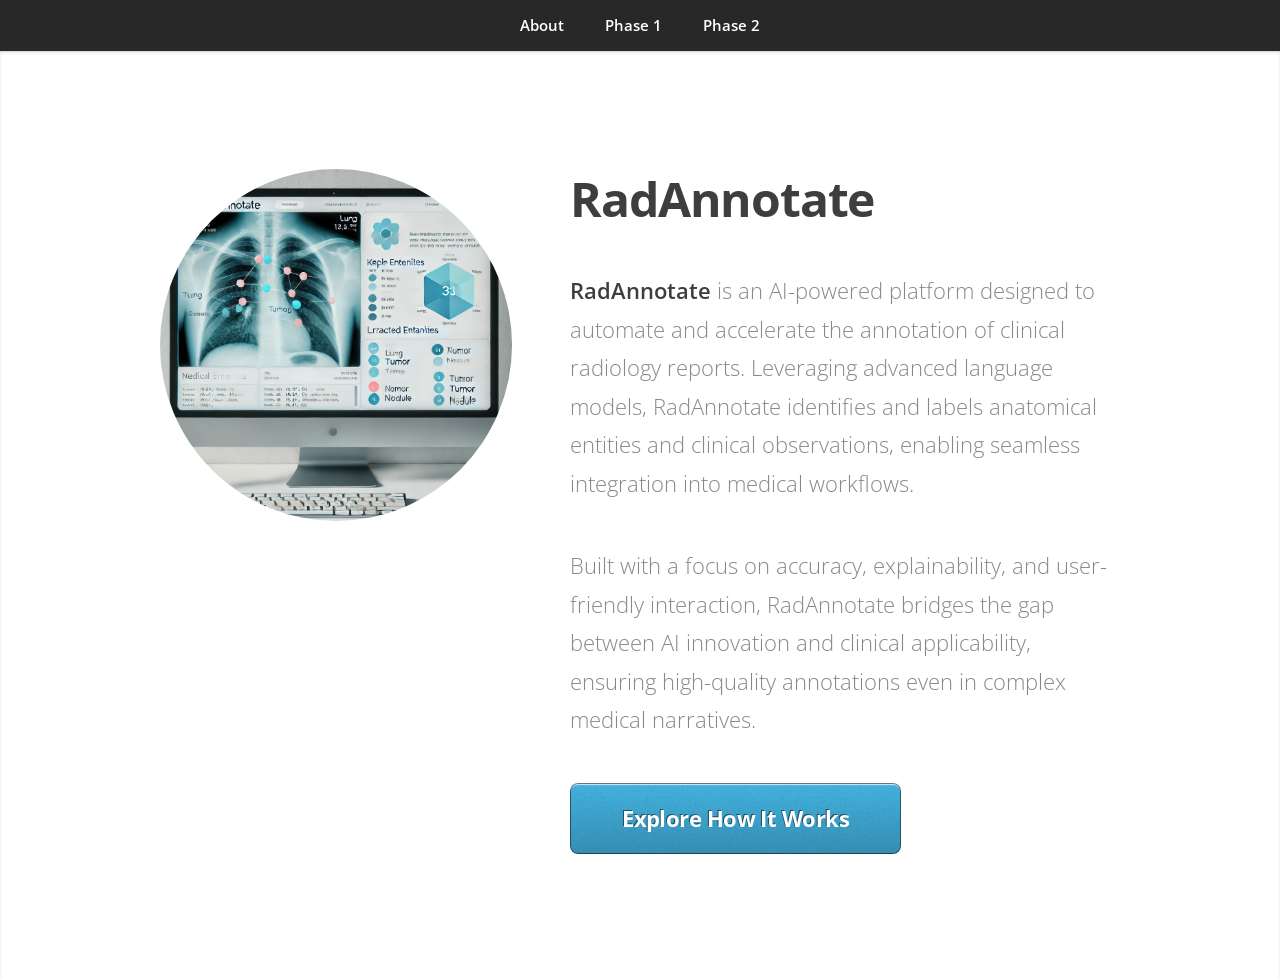
<file: radannotate/index.html>
<!DOCTYPE HTML>

<html>
	<head>
		<title>RadAnnotate</title>
		<meta charset="utf-8" />
		<meta name="viewport" content="width=device-width, initial-scale=1, user-scalable=no" />
		<link rel="stylesheet" href="assets/css/main.css" />
	</head>
	<body class="is-preload">

		<!-- Nav -->
			<nav id="nav">
				<ul class="container">
					<li><a href="#top">About</a></li>
					<li><a href="phase1.html">Phase 1</a></li>
					<li><a href="phase2.html">Phase 2</a></li>
				</ul>
			</nav>

		<!-- Home -->
		<article id="top" class="wrapper style1">
			<div class="container">
				<div class="row">
					
					<div class="col-4 col-5-large col-12-medium">
						<span class="image fit"><img src="images/rd.png" alt="RadAnnotate AI Interface" /></span>
					</div>
					<div class="col-8 col-7-large col-12-medium">
						<header>
							<h1><strong>RadAnnotate</strong></h1>
						</header>
						<p>
							<strong>RadAnnotate</strong> is an AI-powered platform designed to automate and accelerate the annotation of clinical radiology reports. Leveraging advanced language models, RadAnnotate identifies and labels anatomical entities and clinical observations, enabling seamless integration into medical workflows.
						</p>
						<p>
							Built with a focus on accuracy, explainability, and user-friendly interaction, RadAnnotate bridges the gap between AI innovation and clinical applicability, ensuring high-quality annotations even in complex medical narratives.
						</p>
						<a href="#work" class="button large scrolly">Explore How It Works</a>
					</div>
				</div>
			</div>
		</article>
		
		  
		
		<!-- Scripts -->
			<script src="assets/js/jquery.min.js"></script>
			<script src="assets/js/jquery.scrolly.min.js"></script>
			<script src="assets/js/browser.min.js"></script>
			<script src="assets/js/breakpoints.min.js"></script>
			<script src="assets/js/util.js"></script>
			<script src="assets/js/main.js"></script>

	</body>
</html>
</file>
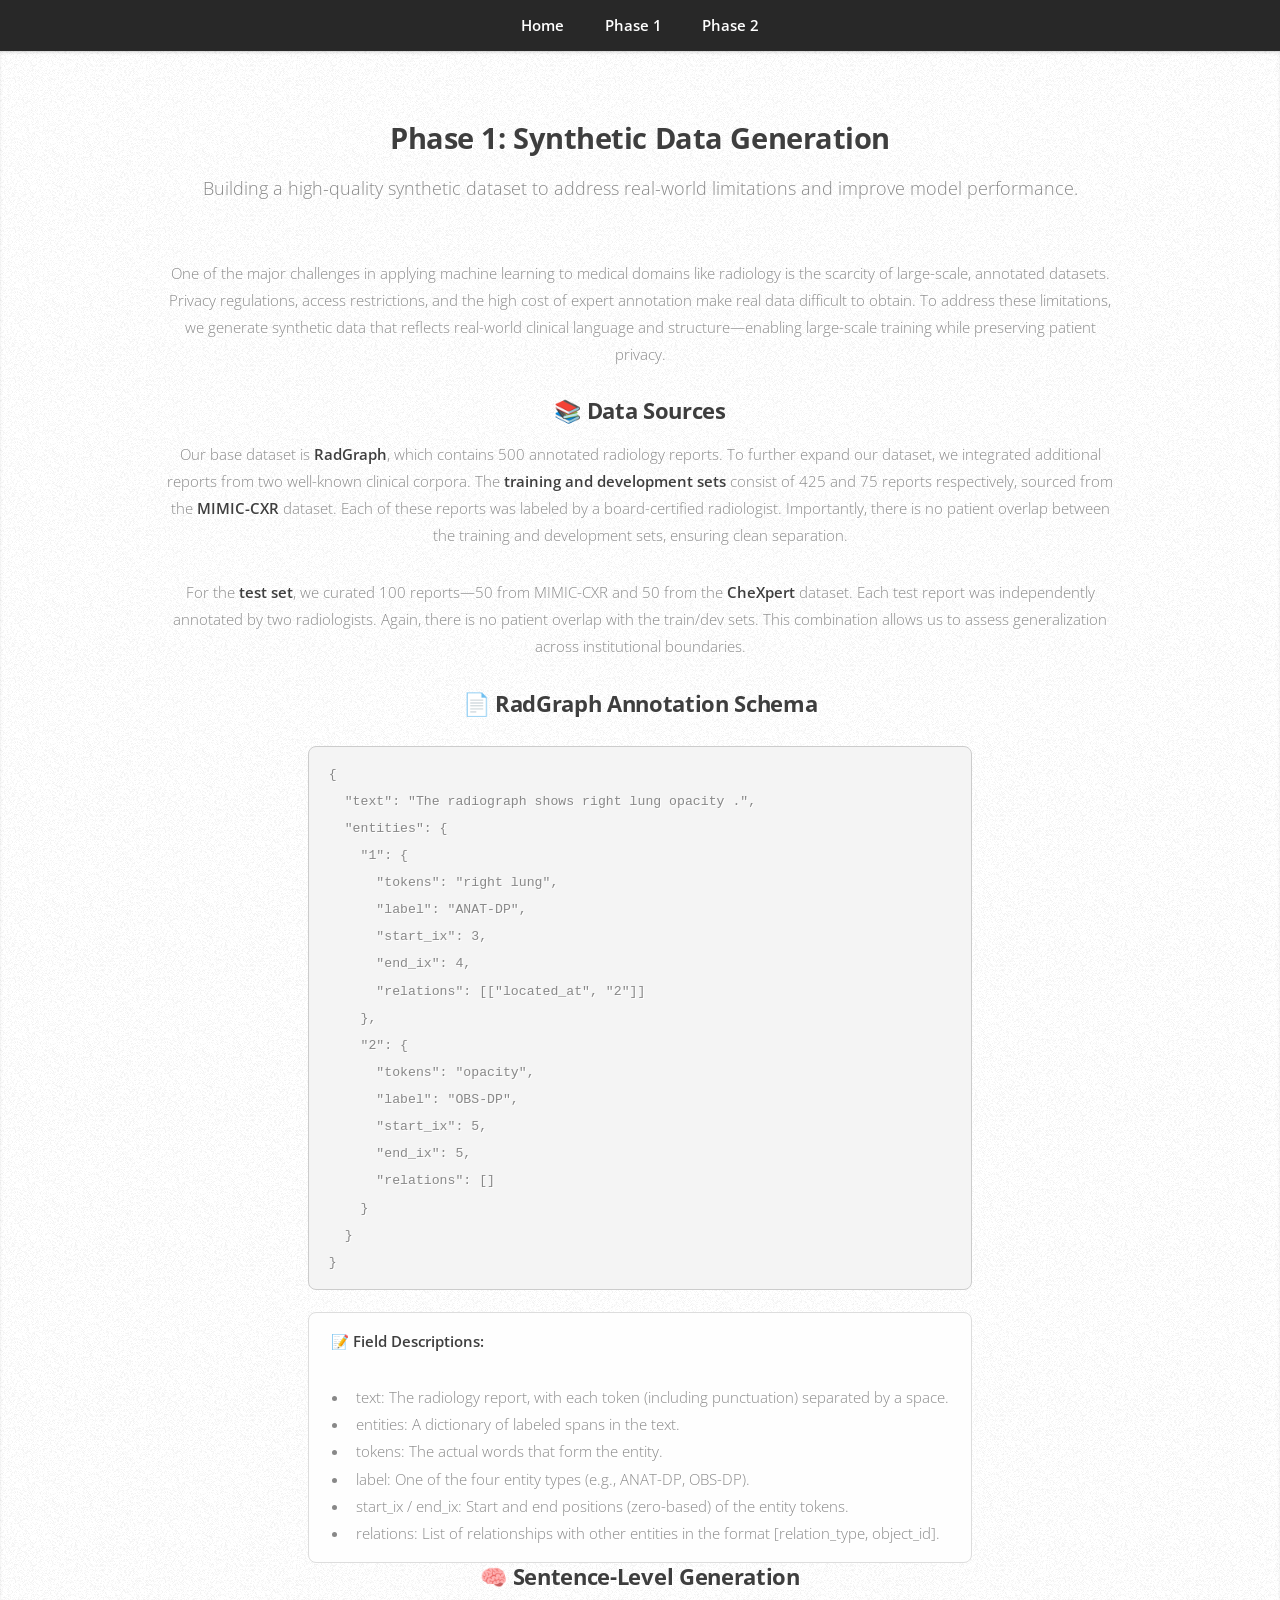
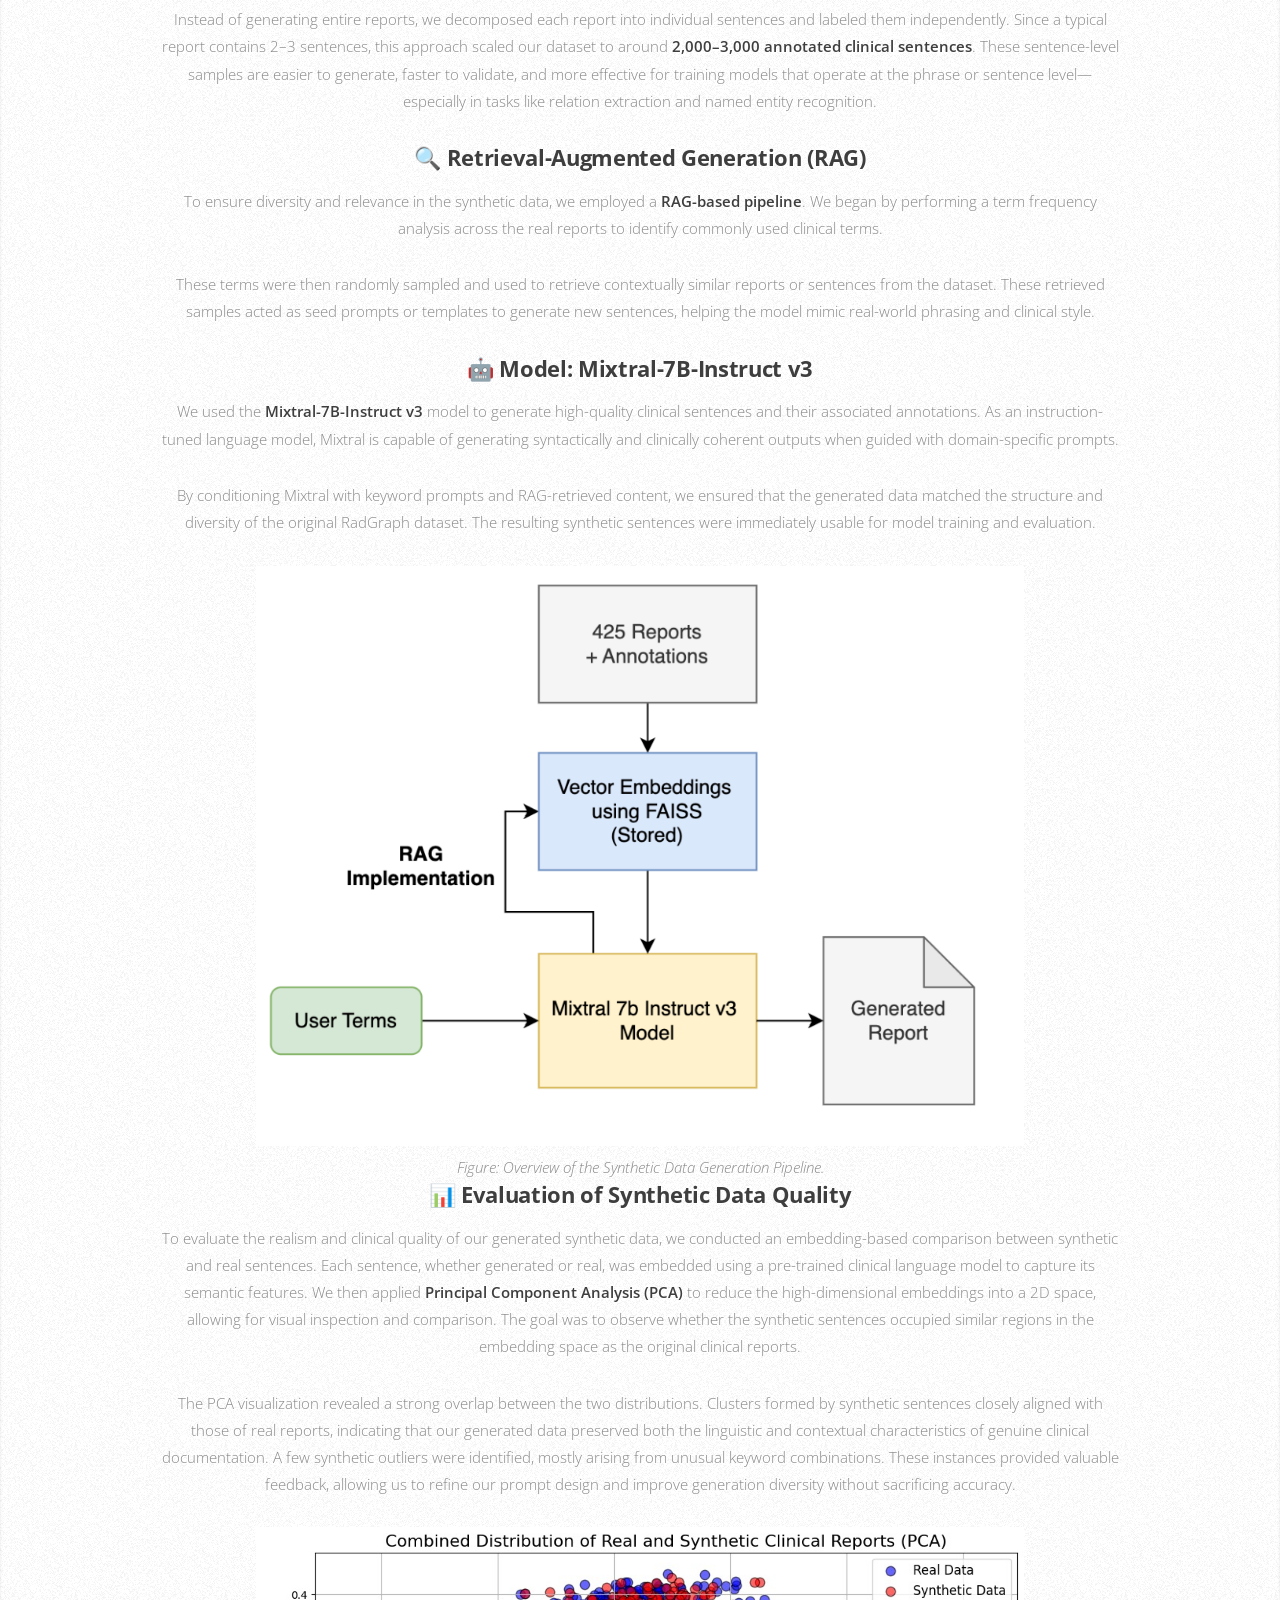
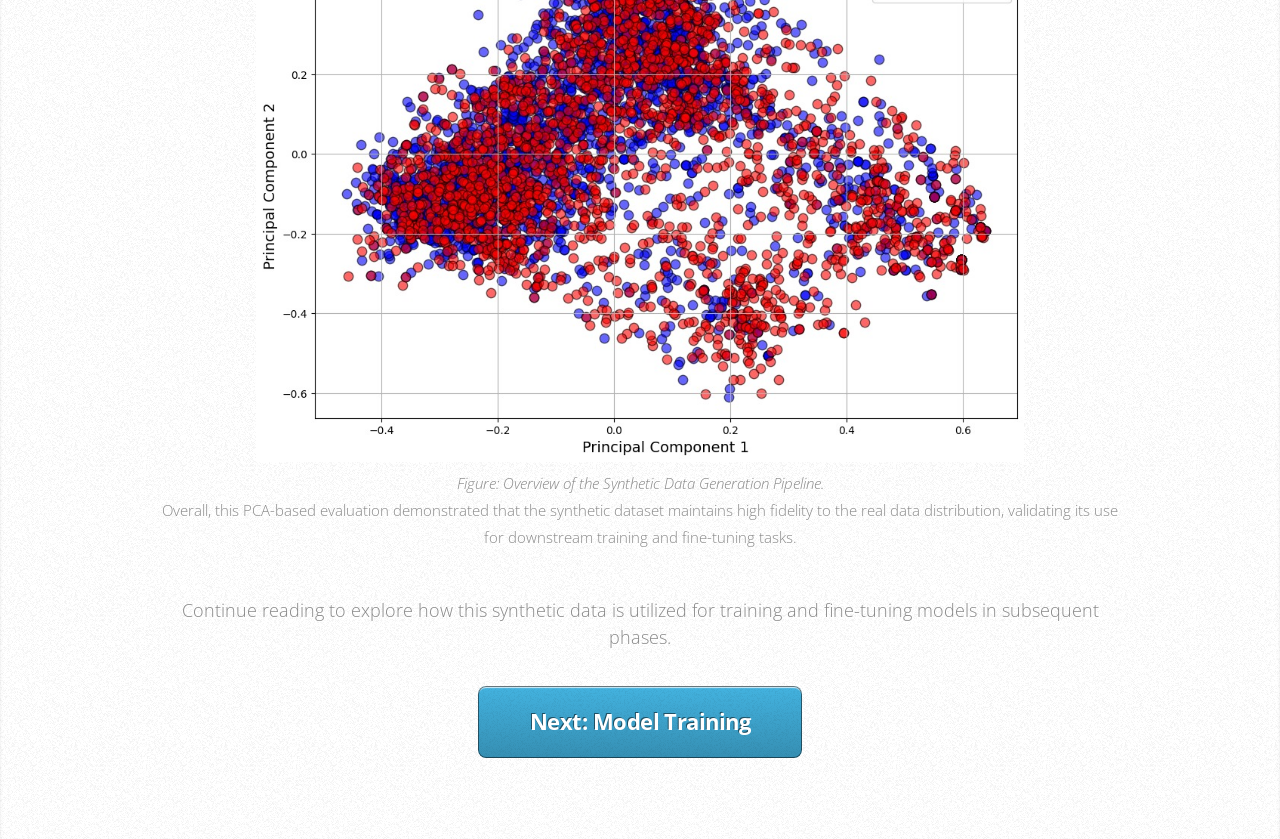
<file: radannotate/phase1.html>
<!DOCTYPE HTML>
<html>
<head>
  <title>RadAnnotate — Phase 1</title>
  <meta charset="utf-8" />
  <meta name="viewport" content="width=device-width, initial-scale=1, user-scalable=no" />
  <link rel="stylesheet" href="assets/css/main.css" />
</head>
<body class="is-preload">

  <!-- Nav -->
  <nav id="nav">
    <ul class="container">
      <li><a href="index.html">Home</a></li>
      <li><a href="phase1.html">Phase 1</a></li>
	  <li><a href="phase2.html">Phase 2</a></li>
    </ul>
  </nav>

  <!-- Phase 1 Page -->
  <article id="work" class="wrapper style2">
    <div class="container">
      <header>
        <h2>Phase 1: Synthetic Data Generation</h2>
        <p>Building a high-quality synthetic dataset to address real-world limitations and improve model performance.</p>
      </header>

      <p>
        One of the major challenges in applying machine learning to medical domains like radiology is the scarcity of large-scale, annotated datasets. Privacy regulations, access restrictions, and the high cost of expert annotation make real data difficult to obtain. To address these limitations, we generate synthetic data that reflects real-world clinical language and structure—enabling large-scale training while preserving patient privacy.
      </p>
  
      <h3>📚 Data Sources</h3>
      <p>
        Our base dataset is <strong>RadGraph</strong>, which contains 500 annotated radiology reports. To further expand our dataset, we integrated additional reports from two well-known clinical corpora.
        The <strong>training and development sets</strong> consist of 425 and 75 reports respectively, sourced from the <strong>MIMIC-CXR</strong> dataset. Each of these reports was labeled by a board-certified radiologist. Importantly, there is no patient overlap between the training and development sets, ensuring clean separation.
      </p>
      <p>
        For the <strong>test set</strong>, we curated 100 reports—50 from MIMIC-CXR and 50 from the <strong>CheXpert</strong> dataset. Each test report was independently annotated by two radiologists. Again, there is no patient overlap with the train/dev sets. This combination allows us to assess generalization across institutional boundaries.
      </p>
  
      <h3>📄 RadGraph Annotation Schema</h3>

      <div style="display: flex; justify-content: center;">

        <div style="text-align: left; max-width: 700px;">

          <div style="border: 1px solid #ccc; padding: 1em 1.5em; border-radius: 8px; background: #f4f4f4; font-family: monospace; font-size: 0.9em; margin-top: 1em;">
            {
            <br>&nbsp;&nbsp;"text": "The radiograph shows right lung opacity .",
            <br>&nbsp;&nbsp;"entities": {
            <br>&nbsp;&nbsp;&nbsp;&nbsp;"1": {
            <br>&nbsp;&nbsp;&nbsp;&nbsp;&nbsp;&nbsp;"tokens": "right lung",
            <br>&nbsp;&nbsp;&nbsp;&nbsp;&nbsp;&nbsp;"label": "ANAT-DP",
            <br>&nbsp;&nbsp;&nbsp;&nbsp;&nbsp;&nbsp;"start_ix": 3,
            <br>&nbsp;&nbsp;&nbsp;&nbsp;&nbsp;&nbsp;"end_ix": 4,
            <br>&nbsp;&nbsp;&nbsp;&nbsp;&nbsp;&nbsp;"relations": [["located_at", "2"]]
            <br>&nbsp;&nbsp;&nbsp;&nbsp;},
            <br>&nbsp;&nbsp;&nbsp;&nbsp;"2": {
            <br>&nbsp;&nbsp;&nbsp;&nbsp;&nbsp;&nbsp;"tokens": "opacity",
            <br>&nbsp;&nbsp;&nbsp;&nbsp;&nbsp;&nbsp;"label": "OBS-DP",
            <br>&nbsp;&nbsp;&nbsp;&nbsp;&nbsp;&nbsp;"start_ix": 5,
            <br>&nbsp;&nbsp;&nbsp;&nbsp;&nbsp;&nbsp;"end_ix": 5,
            <br>&nbsp;&nbsp;&nbsp;&nbsp;&nbsp;&nbsp;"relations": []
            <br>&nbsp;&nbsp;&nbsp;&nbsp;}
            <br>&nbsp;&nbsp;}
            <br>}
          </div>

          <div style="border: 1px solid #ddd; padding: 1em 1.5em; border-radius: 8px; background-color: #fefefe; margin-top: 1.5em;">
            <p><strong>📝 Field Descriptions:</strong></p>
            <ul style="padding-left: 1.2em; margin: 0;">
              <li><code>text</code>: The radiology report, with each token (including punctuation) separated by a space.</li>
              <li><code>entities</code>: A dictionary of labeled spans in the text.</li>
              <li><code>tokens</code>: The actual words that form the entity.</li>
              <li><code>label</code>: One of the four entity types (e.g., <code>ANAT-DP</code>, <code>OBS-DP</code>).</li>
              <li><code>start_ix</code> / <code>end_ix</code>: Start and end positions (zero-based) of the entity tokens.</li>
              <li><code>relations</code>: List of relationships with other entities in the format <code>[relation_type, object_id]</code>.</li>
            </ul>
          </div>
      
        </div>
      </div>
      

      <h3>🧠 Sentence-Level Generation</h3>
      <p>
        Instead of generating entire reports, we decomposed each report into individual sentences and labeled them independently. Since a typical report contains 2–3 sentences, this approach scaled our dataset to around <strong>2,000–3,000 annotated clinical sentences</strong>.
        These sentence-level samples are easier to generate, faster to validate, and more effective for training models that operate at the phrase or sentence level—especially in tasks like relation extraction and named entity recognition.
      </p>
  
      <h3>🔍 Retrieval-Augmented Generation (RAG)</h3>
      <p>
        To ensure diversity and relevance in the synthetic data, we employed a <strong>RAG-based pipeline</strong>. We began by performing a term frequency analysis across the real reports to identify commonly used clinical terms.
      </p>
      <p>
        These terms were then randomly sampled and used to retrieve contextually similar reports or sentences from the dataset. These retrieved samples acted as seed prompts or templates to generate new sentences, helping the model mimic real-world phrasing and clinical style.
      </p>
  
      <h3>🤖 Model: Mixtral-7B-Instruct v3</h3>
      <p>
        We used the <strong>Mixtral-7B-Instruct v3</strong> model to generate high-quality clinical sentences and their associated annotations. As an instruction-tuned language model, Mixtral is capable of generating syntactically and clinically coherent outputs when guided with domain-specific prompts.
      </p>
      <p>
        By conditioning Mixtral with keyword prompts and RAG-retrieved content, we ensured that the generated data matched the structure and diversity of the original RadGraph dataset. The resulting synthetic sentences were immediately usable for model training and evaluation.
      </p>
  
      <figure style="text-align: center;">
        <img src="images/synthetic_data_pipeline.png" alt="Synthetic Data Generation Pipeline" style="max-width: 80%; height: auto;">
        <figcaption><em>Figure: Overview of the Synthetic Data Generation Pipeline.</em></figcaption>
      </figure>

      <h3>📊 Evaluation of Synthetic Data Quality</h3>

            <p>
            To evaluate the realism and clinical quality of our generated synthetic data, we conducted an embedding-based comparison between synthetic and real sentences. Each sentence, whether generated or real, was embedded using a pre-trained clinical language model to capture its semantic features.
    
            We then applied <strong>Principal Component Analysis (PCA)</strong> to reduce the high-dimensional embeddings into a 2D space, allowing for visual inspection and comparison. The goal was to observe whether the synthetic sentences occupied similar regions in the embedding space as the original clinical reports.
            </p>

            <p>
            The PCA visualization revealed a strong overlap between the two distributions. Clusters formed by synthetic sentences closely aligned with those of real reports, indicating that our generated data preserved both the linguistic and contextual characteristics of genuine clinical documentation.
            
            A few synthetic outliers were identified, mostly arising from unusual keyword combinations. These instances provided valuable feedback, allowing us to refine our prompt design and improve generation diversity without sacrificing accuracy.
            </p>
            <figure style="text-align: center;">
                <img src="images/pca_v1.jpg" alt="Synthetic Data Generation Pipeline" style="max-width: 80%; height: auto;">
                <figcaption><em>Figure: Overview of the Synthetic Data Generation Pipeline.</em></figcaption>
              </figure>

            <p>
            Overall, this PCA-based evaluation demonstrated that the synthetic dataset maintains high fidelity to the real data distribution, validating its use for downstream training and fine-tuning tasks.
            </p>

  
      <footer>
        <p>Continue reading to explore how this synthetic data is utilized for training and fine-tuning models in subsequent phases.</p>
        <a href="#portfolio" class="button large scrolly">Next: Model Training</a>
      </footer>
    </div>
  </article>

  <!-- Scripts -->
  <script src="assets/js/jquery.min.js"></script>
  <script src="assets/js/jquery.scrolly.min.js"></script>
  <script src="assets/js/browser.min.js"></script>
  <script src="assets/js/breakpoints.min.js"></script>
  <script src="assets/js/util.js"></script>
  <script src="assets/js/main.js"></script>

</body>
</html>
</file>
<file: radannotate/assets/css/main.css>
@import url("https://fonts.googleapis.com/css?family=Open+Sans:300,300italic,600,600italic,700");
@import url("fontawesome-all.min.css");

/*
	Miniport by HTML5 UP
	html5up.net | @ajlkn
	Free for personal and commercial use under the CCA 3.0 license (html5up.net/license)
*/

html, body, div, span, applet, object,
iframe, h1, h2, h3, h4, h5, h6, p, blockquote,
pre, a, abbr, acronym, address, big, cite,
code, del, dfn, em, img, ins, kbd, q, s, samp,
small, strike, strong, sub, sup, tt, var, b,
u, i, center, dl, dt, dd, ol, ul, li, fieldset,
form, label, legend, table, caption, tbody,
tfoot, thead, tr, th, td, article, aside,
canvas, details, embed, figure, figcaption,
footer, header, hgroup, menu, nav, output, ruby,
section, summary, time, mark, audio, video {
	margin: 0;
	padding: 0;
	border: 0;
	font-size: 100%;
	font: inherit;
	vertical-align: baseline;}

article, aside, details, figcaption, figure,
footer, header, hgroup, menu, nav, section {
	display: block;}

body {
	line-height: 1;
}

ol, ul {
	list-style: none;
}

blockquote, q {
	quotes: none;
}

	blockquote:before, blockquote:after, q:before, q:after {
		content: '';
		content: none;
	}

table {
	border-collapse: collapse;
	border-spacing: 0;
}

body {
	-webkit-text-size-adjust: none;
}

mark {
	background-color: transparent;
	color: inherit;
}

input::-moz-focus-inner {
	border: 0;
	padding: 0;
}

input, select, textarea {
	-moz-appearance: none;
	-webkit-appearance: none;
	-ms-appearance: none;
	appearance: none;
}

/* Basic */

	html {
		box-sizing: border-box;
	}

	*, *:before, *:after {
		box-sizing: inherit;
	}

	body {
		padding-top: 3.5em;
	}

		body.is-preload *, body.is-preload *:before, body.is-preload *:after {
			-moz-animation: none !important;
			-webkit-animation: none !important;
			-ms-animation: none !important;
			animation: none !important;
			-moz-transition: none !important;
			-webkit-transition: none !important;
			-ms-transition: none !important;
			transition: none !important;
		}

	body, input, textarea, select {
		font-family: 'Open Sans', sans-serif;
		line-height: 1.85em;
		color: #888;
		font-weight: 300;
		font-size: 13pt;
	}

	a {
		-moz-transition: color .2s ease-in-out;
		-webkit-transition: color .2s ease-in-out;
		-ms-transition: color .2s ease-in-out;
		transition: color .2s ease-in-out;
		color: #43B3E0;
		text-decoration: underline;
	}

		a:hover {
			color: #43bff0 !important;
		}

		a img {
			border: 0;
		}

	b, strong {
		font-weight: 600;
		color: #3e3e3e;
	}

	i, em {
		font-style: italic;
	}

	sub {
		position: relative;
		top: 0.5em;
		font-size: 0.8em;
	}

	sup {
		position: relative;
		top: -0.5em;
		font-size: 0.8em;
	}

	blockquote {
		border-left: solid 0.75em #eee;
		padding: 1em 0 1em 1.5em;
		font-style: italic;
	}

	h1, h2, h3, h4, h5, h6 {
		color: #3e3e3e;
		margin: 0 0 0.75em 0;
	}

	h1 a, h2 a, h3 a, h4 a, h5 a, h6 a {
		text-decoration: none;
		color: inherit;
	}

	h2, h3, h4, h5, h6 {
		font-weight: 700;
	}

	h1 {
		font-size: 3.25em;
		letter-spacing: -0.025em;
		font-weight: 300;
	}

		h1 strong {
			font-weight: 700;
		}

	h2 {
		font-size: 2em;
		letter-spacing: -0.015em;
	}

	h3 {
		font-size: 1.5em;
		letter-spacing: -0.015em;
	}

	em, i {
		font-style: italic;
	}

	br.clear {
		clear: both;
	}

	hr {
		border: 0;
		border-top: solid 1px #444;
		border-top-color: rgba(0, 0, 0, 0.35);
		box-shadow: 0px 1px 0px 0px rgba(255, 255, 255, 0.1);
		height: 1px;
		margin: 3em 0;
	}

	p, ul, ol, dl, table {
		margin-bottom: 2em;
	}

	header {
		margin: 0 0 3em 0;
	}

		header > p {
			font-size: 1.25em;
			margin: 0;
		}

	footer {
		margin: 3em 0 0 0;
	}

		footer > p {
			font-size: 1.25em;
		}

/* Container */

	.container {
		margin: 0 auto;
		max-width: calc(100% - 50px);
		width: 1200px;
	}

		.container.medium {
			width: 900px;
		}

		@media screen and (max-width: 1680px) {

			.container {
				width: 1200px;
			}

				.container.medium {
					width: 900px;
				}

		}

		@media screen and (max-width: 1280px) {

			.container {
				width: 960px;
			}

				.container.medium {
					width: 720px;
				}

		}

		@media screen and (max-width: 980px) {

			.container {
				width: 100%;
			}

				.container.medium {
					width: 75%;
				}

		}

		@media screen and (max-width: 736px) {

			.container {
				width: 100%;
				max-width: calc(100% - 30px);
			}

				.container.medium {
					width: 100%;
				}

		}

/* Row */

	.row {
		display: flex;
		flex-wrap: wrap;
		box-sizing: border-box;
		align-items: stretch;
	}

		.row > * {
			box-sizing: border-box;
		}

		.row.gtr-uniform > * > :last-child {
			margin-bottom: 0;
		}

		.row.aln-left {
			justify-content: flex-start;
		}

		.row.aln-center {
			justify-content: center;
		}

		.row.aln-right {
			justify-content: flex-end;
		}

		.row.aln-top {
			align-items: flex-start;
		}

		.row.aln-middle {
			align-items: center;
		}

		.row.aln-bottom {
			align-items: flex-end;
		}

		.row > .imp {
			order: -1;
		}

		.row > .col-1 {
			width: 8.33333%;
		}

		.row > .off-1 {
			margin-left: 8.33333%;
		}

		.row > .col-2 {
			width: 16.66667%;
		}

		.row > .off-2 {
			margin-left: 16.66667%;
		}

		.row > .col-3 {
			width: 25%;
		}

		.row > .off-3 {
			margin-left: 25%;
		}

		.row > .col-4 {
			width: 33.33333%;
		}

		.row > .off-4 {
			margin-left: 33.33333%;
		}

		.row > .col-5 {
			width: 41.66667%;
		}

		.row > .off-5 {
			margin-left: 41.66667%;
		}

		.row > .col-6 {
			width: 50%;
		}

		.row > .off-6 {
			margin-left: 50%;
		}

		.row > .col-7 {
			width: 58.33333%;
		}

		.row > .off-7 {
			margin-left: 58.33333%;
		}

		.row > .col-8 {
			width: 66.66667%;
		}

		.row > .off-8 {
			margin-left: 66.66667%;
		}

		.row > .col-9 {
			width: 75%;
		}

		.row > .off-9 {
			margin-left: 75%;
		}

		.row > .col-10 {
			width: 83.33333%;
		}

		.row > .off-10 {
			margin-left: 83.33333%;
		}

		.row > .col-11 {
			width: 91.66667%;
		}

		.row > .off-11 {
			margin-left: 91.66667%;
		}

		.row > .col-12 {
			width: 100%;
		}

		.row > .off-12 {
			margin-left: 100%;
		}

		.row.gtr-0 {
			margin-top: 0px;
			margin-left: 0px;
		}

			.row.gtr-0 > * {
				padding: 0px 0 0 0px;
			}

			.row.gtr-0.gtr-uniform {
				margin-top: 0px;
			}

				.row.gtr-0.gtr-uniform > * {
					padding-top: 0px;
				}

		.row.gtr-25 {
			margin-top: -6.25px;
			margin-left: -6.25px;
		}

			.row.gtr-25 > * {
				padding: 6.25px 0 0 6.25px;
			}

			.row.gtr-25.gtr-uniform {
				margin-top: -6.25px;
			}

				.row.gtr-25.gtr-uniform > * {
					padding-top: 6.25px;
				}

		.row.gtr-50 {
			margin-top: -12.5px;
			margin-left: -12.5px;
		}

			.row.gtr-50 > * {
				padding: 12.5px 0 0 12.5px;
			}

			.row.gtr-50.gtr-uniform {
				margin-top: -12.5px;
			}

				.row.gtr-50.gtr-uniform > * {
					padding-top: 12.5px;
				}

		.row {
			margin-top: -25px;
			margin-left: -25px;
		}

			.row > * {
				padding: 25px 0 0 25px;
			}

			.row.gtr-uniform {
				margin-top: -25px;
			}

				.row.gtr-uniform > * {
					padding-top: 25px;
				}

		.row.gtr-150 {
			margin-top: -37.5px;
			margin-left: -37.5px;
		}

			.row.gtr-150 > * {
				padding: 37.5px 0 0 37.5px;
			}

			.row.gtr-150.gtr-uniform {
				margin-top: -37.5px;
			}

				.row.gtr-150.gtr-uniform > * {
					padding-top: 37.5px;
				}

		.row.gtr-200 {
			margin-top: -50px;
			margin-left: -50px;
		}

			.row.gtr-200 > * {
				padding: 50px 0 0 50px;
			}

			.row.gtr-200.gtr-uniform {
				margin-top: -50px;
			}

				.row.gtr-200.gtr-uniform > * {
					padding-top: 50px;
				}

		@media screen and (max-width: 1680px) {

			.row {
				display: flex;
				flex-wrap: wrap;
				box-sizing: border-box;
				align-items: stretch;
			}

				.row > * {
					box-sizing: border-box;
				}

				.row.gtr-uniform > * > :last-child {
					margin-bottom: 0;
				}

				.row.aln-left {
					justify-content: flex-start;
				}

				.row.aln-center {
					justify-content: center;
				}

				.row.aln-right {
					justify-content: flex-end;
				}

				.row.aln-top {
					align-items: flex-start;
				}

				.row.aln-middle {
					align-items: center;
				}

				.row.aln-bottom {
					align-items: flex-end;
				}

				.row > .imp-xlarge {
					order: -1;
				}

				.row > .col-1-xlarge {
					width: 8.33333%;
				}

				.row > .off-1-xlarge {
					margin-left: 8.33333%;
				}

				.row > .col-2-xlarge {
					width: 16.66667%;
				}

				.row > .off-2-xlarge {
					margin-left: 16.66667%;
				}

				.row > .col-3-xlarge {
					width: 25%;
				}

				.row > .off-3-xlarge {
					margin-left: 25%;
				}

				.row > .col-4-xlarge {
					width: 33.33333%;
				}

				.row > .off-4-xlarge {
					margin-left: 33.33333%;
				}

				.row > .col-5-xlarge {
					width: 41.66667%;
				}

				.row > .off-5-xlarge {
					margin-left: 41.66667%;
				}

				.row > .col-6-xlarge {
					width: 50%;
				}

				.row > .off-6-xlarge {
					margin-left: 50%;
				}

				.row > .col-7-xlarge {
					width: 58.33333%;
				}

				.row > .off-7-xlarge {
					margin-left: 58.33333%;
				}

				.row > .col-8-xlarge {
					width: 66.66667%;
				}

				.row > .off-8-xlarge {
					margin-left: 66.66667%;
				}

				.row > .col-9-xlarge {
					width: 75%;
				}

				.row > .off-9-xlarge {
					margin-left: 75%;
				}

				.row > .col-10-xlarge {
					width: 83.33333%;
				}

				.row > .off-10-xlarge {
					margin-left: 83.33333%;
				}

				.row > .col-11-xlarge {
					width: 91.66667%;
				}

				.row > .off-11-xlarge {
					margin-left: 91.66667%;
				}

				.row > .col-12-xlarge {
					width: 100%;
				}

				.row > .off-12-xlarge {
					margin-left: 100%;
				}

				.row.gtr-0 {
					margin-top: 0px;
					margin-left: 0px;
				}

					.row.gtr-0 > * {
						padding: 0px 0 0 0px;
					}

					.row.gtr-0.gtr-uniform {
						margin-top: 0px;
					}

						.row.gtr-0.gtr-uniform > * {
							padding-top: 0px;
						}

				.row.gtr-25 {
					margin-top: -6.25px;
					margin-left: -6.25px;
				}

					.row.gtr-25 > * {
						padding: 6.25px 0 0 6.25px;
					}

					.row.gtr-25.gtr-uniform {
						margin-top: -6.25px;
					}

						.row.gtr-25.gtr-uniform > * {
							padding-top: 6.25px;
						}

				.row.gtr-50 {
					margin-top: -12.5px;
					margin-left: -12.5px;
				}

					.row.gtr-50 > * {
						padding: 12.5px 0 0 12.5px;
					}

					.row.gtr-50.gtr-uniform {
						margin-top: -12.5px;
					}

						.row.gtr-50.gtr-uniform > * {
							padding-top: 12.5px;
						}

				.row {
					margin-top: -25px;
					margin-left: -25px;
				}

					.row > * {
						padding: 25px 0 0 25px;
					}

					.row.gtr-uniform {
						margin-top: -25px;
					}

						.row.gtr-uniform > * {
							padding-top: 25px;
						}

				.row.gtr-150 {
					margin-top: -37.5px;
					margin-left: -37.5px;
				}

					.row.gtr-150 > * {
						padding: 37.5px 0 0 37.5px;
					}

					.row.gtr-150.gtr-uniform {
						margin-top: -37.5px;
					}

						.row.gtr-150.gtr-uniform > * {
							padding-top: 37.5px;
						}

				.row.gtr-200 {
					margin-top: -50px;
					margin-left: -50px;
				}

					.row.gtr-200 > * {
						padding: 50px 0 0 50px;
					}

					.row.gtr-200.gtr-uniform {
						margin-top: -50px;
					}

						.row.gtr-200.gtr-uniform > * {
							padding-top: 50px;
						}

		}

		@media screen and (max-width: 1280px) {

			.row {
				display: flex;
				flex-wrap: wrap;
				box-sizing: border-box;
				align-items: stretch;
			}

				.row > * {
					box-sizing: border-box;
				}

				.row.gtr-uniform > * > :last-child {
					margin-bottom: 0;
				}

				.row.aln-left {
					justify-content: flex-start;
				}

				.row.aln-center {
					justify-content: center;
				}

				.row.aln-right {
					justify-content: flex-end;
				}

				.row.aln-top {
					align-items: flex-start;
				}

				.row.aln-middle {
					align-items: center;
				}

				.row.aln-bottom {
					align-items: flex-end;
				}

				.row > .imp-large {
					order: -1;
				}

				.row > .col-1-large {
					width: 8.33333%;
				}

				.row > .off-1-large {
					margin-left: 8.33333%;
				}

				.row > .col-2-large {
					width: 16.66667%;
				}

				.row > .off-2-large {
					margin-left: 16.66667%;
				}

				.row > .col-3-large {
					width: 25%;
				}

				.row > .off-3-large {
					margin-left: 25%;
				}

				.row > .col-4-large {
					width: 33.33333%;
				}

				.row > .off-4-large {
					margin-left: 33.33333%;
				}

				.row > .col-5-large {
					width: 41.66667%;
				}

				.row > .off-5-large {
					margin-left: 41.66667%;
				}

				.row > .col-6-large {
					width: 50%;
				}

				.row > .off-6-large {
					margin-left: 50%;
				}

				.row > .col-7-large {
					width: 58.33333%;
				}

				.row > .off-7-large {
					margin-left: 58.33333%;
				}

				.row > .col-8-large {
					width: 66.66667%;
				}

				.row > .off-8-large {
					margin-left: 66.66667%;
				}

				.row > .col-9-large {
					width: 75%;
				}

				.row > .off-9-large {
					margin-left: 75%;
				}

				.row > .col-10-large {
					width: 83.33333%;
				}

				.row > .off-10-large {
					margin-left: 83.33333%;
				}

				.row > .col-11-large {
					width: 91.66667%;
				}

				.row > .off-11-large {
					margin-left: 91.66667%;
				}

				.row > .col-12-large {
					width: 100%;
				}

				.row > .off-12-large {
					margin-left: 100%;
				}

				.row.gtr-0 {
					margin-top: 0px;
					margin-left: 0px;
				}

					.row.gtr-0 > * {
						padding: 0px 0 0 0px;
					}

					.row.gtr-0.gtr-uniform {
						margin-top: 0px;
					}

						.row.gtr-0.gtr-uniform > * {
							padding-top: 0px;
						}

				.row.gtr-25 {
					margin-top: -6.25px;
					margin-left: -6.25px;
				}

					.row.gtr-25 > * {
						padding: 6.25px 0 0 6.25px;
					}

					.row.gtr-25.gtr-uniform {
						margin-top: -6.25px;
					}

						.row.gtr-25.gtr-uniform > * {
							padding-top: 6.25px;
						}

				.row.gtr-50 {
					margin-top: -12.5px;
					margin-left: -12.5px;
				}

					.row.gtr-50 > * {
						padding: 12.5px 0 0 12.5px;
					}

					.row.gtr-50.gtr-uniform {
						margin-top: -12.5px;
					}

						.row.gtr-50.gtr-uniform > * {
							padding-top: 12.5px;
						}

				.row {
					margin-top: -25px;
					margin-left: -25px;
				}

					.row > * {
						padding: 25px 0 0 25px;
					}

					.row.gtr-uniform {
						margin-top: -25px;
					}

						.row.gtr-uniform > * {
							padding-top: 25px;
						}

				.row.gtr-150 {
					margin-top: -37.5px;
					margin-left: -37.5px;
				}

					.row.gtr-150 > * {
						padding: 37.5px 0 0 37.5px;
					}

					.row.gtr-150.gtr-uniform {
						margin-top: -37.5px;
					}

						.row.gtr-150.gtr-uniform > * {
							padding-top: 37.5px;
						}

				.row.gtr-200 {
					margin-top: -50px;
					margin-left: -50px;
				}

					.row.gtr-200 > * {
						padding: 50px 0 0 50px;
					}

					.row.gtr-200.gtr-uniform {
						margin-top: -50px;
					}

						.row.gtr-200.gtr-uniform > * {
							padding-top: 50px;
						}

		}

		@media screen and (max-width: 980px) {

			.row {
				display: flex;
				flex-wrap: wrap;
				box-sizing: border-box;
				align-items: stretch;
			}

				.row > * {
					box-sizing: border-box;
				}

				.row.gtr-uniform > * > :last-child {
					margin-bottom: 0;
				}

				.row.aln-left {
					justify-content: flex-start;
				}

				.row.aln-center {
					justify-content: center;
				}

				.row.aln-right {
					justify-content: flex-end;
				}

				.row.aln-top {
					align-items: flex-start;
				}

				.row.aln-middle {
					align-items: center;
				}

				.row.aln-bottom {
					align-items: flex-end;
				}

				.row > .imp-medium {
					order: -1;
				}

				.row > .col-1-medium {
					width: 8.33333%;
				}

				.row > .off-1-medium {
					margin-left: 8.33333%;
				}

				.row > .col-2-medium {
					width: 16.66667%;
				}

				.row > .off-2-medium {
					margin-left: 16.66667%;
				}

				.row > .col-3-medium {
					width: 25%;
				}

				.row > .off-3-medium {
					margin-left: 25%;
				}

				.row > .col-4-medium {
					width: 33.33333%;
				}

				.row > .off-4-medium {
					margin-left: 33.33333%;
				}

				.row > .col-5-medium {
					width: 41.66667%;
				}

				.row > .off-5-medium {
					margin-left: 41.66667%;
				}

				.row > .col-6-medium {
					width: 50%;
				}

				.row > .off-6-medium {
					margin-left: 50%;
				}

				.row > .col-7-medium {
					width: 58.33333%;
				}

				.row > .off-7-medium {
					margin-left: 58.33333%;
				}

				.row > .col-8-medium {
					width: 66.66667%;
				}

				.row > .off-8-medium {
					margin-left: 66.66667%;
				}

				.row > .col-9-medium {
					width: 75%;
				}

				.row > .off-9-medium {
					margin-left: 75%;
				}

				.row > .col-10-medium {
					width: 83.33333%;
				}

				.row > .off-10-medium {
					margin-left: 83.33333%;
				}

				.row > .col-11-medium {
					width: 91.66667%;
				}

				.row > .off-11-medium {
					margin-left: 91.66667%;
				}

				.row > .col-12-medium {
					width: 100%;
				}

				.row > .off-12-medium {
					margin-left: 100%;
				}

				.row.gtr-0 {
					margin-top: 0px;
					margin-left: 0px;
				}

					.row.gtr-0 > * {
						padding: 0px 0 0 0px;
					}

					.row.gtr-0.gtr-uniform {
						margin-top: 0px;
					}

						.row.gtr-0.gtr-uniform > * {
							padding-top: 0px;
						}

				.row.gtr-25 {
					margin-top: -6.25px;
					margin-left: -6.25px;
				}

					.row.gtr-25 > * {
						padding: 6.25px 0 0 6.25px;
					}

					.row.gtr-25.gtr-uniform {
						margin-top: -6.25px;
					}

						.row.gtr-25.gtr-uniform > * {
							padding-top: 6.25px;
						}

				.row.gtr-50 {
					margin-top: -12.5px;
					margin-left: -12.5px;
				}

					.row.gtr-50 > * {
						padding: 12.5px 0 0 12.5px;
					}

					.row.gtr-50.gtr-uniform {
						margin-top: -12.5px;
					}

						.row.gtr-50.gtr-uniform > * {
							padding-top: 12.5px;
						}

				.row {
					margin-top: -25px;
					margin-left: -25px;
				}

					.row > * {
						padding: 25px 0 0 25px;
					}

					.row.gtr-uniform {
						margin-top: -25px;
					}

						.row.gtr-uniform > * {
							padding-top: 25px;
						}

				.row.gtr-150 {
					margin-top: -37.5px;
					margin-left: -37.5px;
				}

					.row.gtr-150 > * {
						padding: 37.5px 0 0 37.5px;
					}

					.row.gtr-150.gtr-uniform {
						margin-top: -37.5px;
					}

						.row.gtr-150.gtr-uniform > * {
							padding-top: 37.5px;
						}

				.row.gtr-200 {
					margin-top: -50px;
					margin-left: -50px;
				}

					.row.gtr-200 > * {
						padding: 50px 0 0 50px;
					}

					.row.gtr-200.gtr-uniform {
						margin-top: -50px;
					}

						.row.gtr-200.gtr-uniform > * {
							padding-top: 50px;
						}

		}

		@media screen and (max-width: 736px) {

			.row {
				display: flex;
				flex-wrap: wrap;
				box-sizing: border-box;
				align-items: stretch;
			}

				.row > * {
					box-sizing: border-box;
				}

				.row.gtr-uniform > * > :last-child {
					margin-bottom: 0;
				}

				.row.aln-left {
					justify-content: flex-start;
				}

				.row.aln-center {
					justify-content: center;
				}

				.row.aln-right {
					justify-content: flex-end;
				}

				.row.aln-top {
					align-items: flex-start;
				}

				.row.aln-middle {
					align-items: center;
				}

				.row.aln-bottom {
					align-items: flex-end;
				}

				.row > .imp-small {
					order: -1;
				}

				.row > .col-1-small {
					width: 8.33333%;
				}

				.row > .off-1-small {
					margin-left: 8.33333%;
				}

				.row > .col-2-small {
					width: 16.66667%;
				}

				.row > .off-2-small {
					margin-left: 16.66667%;
				}

				.row > .col-3-small {
					width: 25%;
				}

				.row > .off-3-small {
					margin-left: 25%;
				}

				.row > .col-4-small {
					width: 33.33333%;
				}

				.row > .off-4-small {
					margin-left: 33.33333%;
				}

				.row > .col-5-small {
					width: 41.66667%;
				}

				.row > .off-5-small {
					margin-left: 41.66667%;
				}

				.row > .col-6-small {
					width: 50%;
				}

				.row > .off-6-small {
					margin-left: 50%;
				}

				.row > .col-7-small {
					width: 58.33333%;
				}

				.row > .off-7-small {
					margin-left: 58.33333%;
				}

				.row > .col-8-small {
					width: 66.66667%;
				}

				.row > .off-8-small {
					margin-left: 66.66667%;
				}

				.row > .col-9-small {
					width: 75%;
				}

				.row > .off-9-small {
					margin-left: 75%;
				}

				.row > .col-10-small {
					width: 83.33333%;
				}

				.row > .off-10-small {
					margin-left: 83.33333%;
				}

				.row > .col-11-small {
					width: 91.66667%;
				}

				.row > .off-11-small {
					margin-left: 91.66667%;
				}

				.row > .col-12-small {
					width: 100%;
				}

				.row > .off-12-small {
					margin-left: 100%;
				}

				.row.gtr-0 {
					margin-top: 0px;
					margin-left: 0px;
				}

					.row.gtr-0 > * {
						padding: 0px 0 0 0px;
					}

					.row.gtr-0.gtr-uniform {
						margin-top: 0px;
					}

						.row.gtr-0.gtr-uniform > * {
							padding-top: 0px;
						}

				.row.gtr-25 {
					margin-top: -3.75px;
					margin-left: -3.75px;
				}

					.row.gtr-25 > * {
						padding: 3.75px 0 0 3.75px;
					}

					.row.gtr-25.gtr-uniform {
						margin-top: -3.75px;
					}

						.row.gtr-25.gtr-uniform > * {
							padding-top: 3.75px;
						}

				.row.gtr-50 {
					margin-top: -7.5px;
					margin-left: -7.5px;
				}

					.row.gtr-50 > * {
						padding: 7.5px 0 0 7.5px;
					}

					.row.gtr-50.gtr-uniform {
						margin-top: -7.5px;
					}

						.row.gtr-50.gtr-uniform > * {
							padding-top: 7.5px;
						}

				.row {
					margin-top: -15px;
					margin-left: -15px;
				}

					.row > * {
						padding: 15px 0 0 15px;
					}

					.row.gtr-uniform {
						margin-top: -15px;
					}

						.row.gtr-uniform > * {
							padding-top: 15px;
						}

				.row.gtr-150 {
					margin-top: -22.5px;
					margin-left: -22.5px;
				}

					.row.gtr-150 > * {
						padding: 22.5px 0 0 22.5px;
					}

					.row.gtr-150.gtr-uniform {
						margin-top: -22.5px;
					}

						.row.gtr-150.gtr-uniform > * {
							padding-top: 22.5px;
						}

				.row.gtr-200 {
					margin-top: -30px;
					margin-left: -30px;
				}

					.row.gtr-200 > * {
						padding: 30px 0 0 30px;
					}

					.row.gtr-200.gtr-uniform {
						margin-top: -30px;
					}

						.row.gtr-200.gtr-uniform > * {
							padding-top: 30px;
						}

		}

/* Form */

	form label {
		color: #3e3e3e;
		font-weight: 700;
		display: block;
		margin: 0 0 0.5em 0;
	}

	form input[type=text],
	form input[type=email],
	form input[type=password],
	form select,
	form textarea {
		-moz-transition: background .2s ease-in-out, box-shadow .2s ease-in-out;
		-webkit-transition: background .2s ease-in-out, box-shadow .2s ease-in-out;
		-ms-transition: background .2s ease-in-out, box-shadow .2s ease-in-out;
		transition: background .2s ease-in-out, box-shadow .2s ease-in-out;
		-webkit-appearance: none;
		display: block;
		border: 0;
		padding: 0.75em;
		font-size: 1em;
		border-radius: 8px;
		border: solid 1px #ddd;
		background: #fff;
		color: #bbb;
		box-shadow: inset 0px 2px 3px 1px rgba(0, 0, 0, 0.05), 0px 1px 0px 0px rgba(255, 255, 255, 0.025);
		width: 100%;
	}

		form input[type=text]:focus,
		form input[type=email]:focus,
		form input[type=password]:focus,
		form select:focus,
		form textarea:focus {
			background: #fafafa;
			box-shadow: inset 0px 2px 5px 0px rgba(0, 0, 0, 0.05), 0px 1px 0px 0px rgba(255, 255, 255, 0.025), inset 0px 0px 2px 1px #43bff0;
		}

	form textarea {
		height: 15em;
	}

	form .actions:last-child {
		margin-bottom: 0;
	}

	form ::-webkit-input-placeholder {
		color: #555 !important;
	}

	form :-moz-placeholder {
		color: #555 !important;
	}

	form ::-moz-placeholder {
		color: #555 !important;
	}

	form :-ms-input-placeholder {
		color: #555 !important;
	}

	form ::-moz-focus-inner {
		border: 0;
	}

/* Tables */

	table {
		width: 100%;
	}

		table.default {
			width: 100%;
		}

			table.default tr {
				border-top: solid 1px #eee;
			}

				table.default tr:first-child {
					border-top: 0;
				}

			table.default td {
				padding: 0.5em 1em 0.5em 1em;
			}

			table.default th {
				text-align: left;
				padding: 0.5em 1em 0.5em 1em;
				font-weight: 600;
				margin: 0 0 1em 0;
			}

			table.default thead {
				background: #4f4f4f;
				color: #fff;
			}

/* Section/Article */

	section, article {
		margin-bottom: 3em;
	}

	section > :last-child,
	article > :last-child,
	section:last-child,
	article:last-child {
		margin-bottom: 0;
	}

/* Image */

	.image {
		display: inline-block;
		position: relative;
	}

		.image img {
			display: block;
			width: 100%;
		}

		.image.fit {
			display: block;
			width: 100%;
		}

		.image.featured {
			display: block;
			width: 100%;
			margin: 0 0 2em 0;
		}

		.image.left {
			float: left;
			margin: 0 2em 2em 0;
		}

		.image.centered {
			display: block;
			margin: 0 0 2em 0;
		}

			.image.centered img {
				margin: 0 auto;
				width: auto;
			}

/* Button */

	input[type="button"],
	input[type="submit"],
	input[type="reset"],
	button,
	.button {
		background-image: url("images/bg.png"), -moz-linear-gradient(top, rgba(0, 0, 0, 0), rgba(0, 0, 0, 0.2));
		background-image: url("images/bg.png"), -webkit-linear-gradient(top, rgba(0, 0, 0, 0), rgba(0, 0, 0, 0.2));
		background-image: url("images/bg.png"), -ms-linear-gradient(top, rgba(0, 0, 0, 0), rgba(0, 0, 0, 0.2));
		background-image: url("images/bg.png"), linear-gradient(top, rgba(0, 0, 0, 0), rgba(0, 0, 0, 0.2));
		-moz-transition: background-color .2s ease-in-out;
		-webkit-transition: background-color .2s ease-in-out;
		-ms-transition: background-color .2s ease-in-out;
		transition: background-color .2s ease-in-out;
		-webkit-appearance: none;
		position: relative;
		display: inline-block;
		color: #fff !important;
		text-decoration: none;
		font-weight: 700;
		border: 0;
		outline: 0;
		cursor: pointer;
		border-radius: 8px;
		text-shadow: -1px -1px 0.5px rgba(0, 0, 0, 0.5);
		overflow: hidden;
		box-shadow: inset 0px 0px 0px 1px rgba(0, 0, 0, 0.5), inset 0px 2px 1px 0px rgba(255, 255, 255, 0.75);
		background-color: #43B3E0;
		padding: 1em 2.35em 1em 2.35em;
		font-size: 1.1em;
		max-width: 24em;
	}

		input[type="button"]:hover,
		input[type="submit"]:hover,
		input[type="reset"]:hover,
		button:hover,
		.button:hover {
			background-color: #43bff0;
			color: #fff !important;
		}

		input[type="button"]:active,
		input[type="submit"]:active,
		input[type="reset"]:active,
		button:active,
		.button:active {
			background-color: #3BA8D3;
			top: 1px;
		}

		input[type="button"].large,
		input[type="submit"].large,
		input[type="reset"].large,
		button.large,
		.button.large {
			font-size: 1.5em;
			letter-spacing: -0.025em;
		}

		input[type="button"].alt,
		input[type="submit"].alt,
		input[type="reset"].alt,
		button.alt,
		.button.alt {
			background-color: #444;
			box-shadow: inset 0px 0px 0px 1px #242424, inset 0px 2px 1px 0px rgba(255, 255, 255, 0.2);
		}

			input[type="button"].alt:hover,
			input[type="submit"].alt:hover,
			input[type="reset"].alt:hover,
			button.alt:hover,
			.button.alt:hover {
				background-color: #4f4f4f;
				color: #fff !important;
			}

			input[type="button"].alt:active,
			input[type="submit"].alt:active,
			input[type="reset"].alt:active,
			button.alt:active,
			.button.alt:active {
				background-color: #3f3f3f;
			}

/* List */

	ul {
		list-style: disc;
		padding-left: 1em;
	}

		ul li {
			padding-left: 0.5em;
		}

	ol {
		list-style: decimal;
		padding-left: 1.25em;
	}

		ol li {
			padding-left: 0.25em;
		}

/* Social */

	ul.social {
		cursor: default;
		margin: 0;
		list-style: none;
		padding-left: 0;
	}

		ul.social li {
			position: relative;
			display: inline-block;
			margin: 0.25em;
			top: 0;
			padding-left: 0;
		}

			ul.social li a {
				-moz-transition: top .2s ease-in-out;
				-webkit-transition: top .2s ease-in-out;
				-ms-transition: top .2s ease-in-out;
				transition: top .2s ease-in-out;
				display: block;
				width: 48px;
				height: 48px;
				border-radius: 6px;
				top: 0;
				position: relative;
			}

				ul.social li a:before {
					background-image: url("images/bg.png"), -moz-linear-gradient(top, rgba(0, 0, 0, 0), rgba(0, 0, 0, 0.2));
					background-image: url("images/bg.png"), -webkit-linear-gradient(top, rgba(0, 0, 0, 0), rgba(0, 0, 0, 0.2));
					background-image: url("images/bg.png"), -ms-linear-gradient(top, rgba(0, 0, 0, 0), rgba(0, 0, 0, 0.2));
					background-image: url("images/bg.png"), linear-gradient(top, rgba(0, 0, 0, 0), rgba(0, 0, 0, 0.2));
					-moz-transition: background-color .2s ease-in-out;
					-webkit-transition: background-color .2s ease-in-out;
					-ms-transition: background-color .2s ease-in-out;
					transition: background-color .2s ease-in-out;
					background-color: #444;
					border-radius: 6px;
					box-shadow: inset 0px 0px 0px 1px #282828, inset 0px 2px 1px 0px rgba(255, 255, 255, 0.1);
					color: #2E2E2E !important;
					display: block;
					font-size: 26px;
					height: 48px;
					line-height: 48px;
					text-align: center;
					outline: 0;
					overflow: hidden;
					text-shadow: 1px 1px 0px rgba(255, 255, 255, 0.1);
					width: 48px;
				}

				ul.social li a.fa-twitter {
					background-color: #2DAAE4;
				}

				ul.social li a.fa-facebook-f {
					background-color: #3C5A98;
				}

				ul.social li a.fa-dribbble {
					background-color: #C4376B;
				}

				ul.social li a.fa-linkedin-in {
					background-color: #006599;
				}

				ul.social li a.fa-tumblr {
					background-color: #51718A;
				}

				ul.social li a.fa-google-plus {
					background-color: #DA2713;
				}

				ul.social li a.fa-github {
					background-color: #FAFAFA;
				}

				ul.social li a.fa-rss {
					background-color: #F2600B;
				}

				ul.social li a.fa-instagram {
					background-color: #E0D7C8;
				}

				ul.social li a.fa-foursquare {
					background-color: #39A3D4;
				}

				ul.social li a.fa-skype {
					background-color: #10BEF1;
				}

				ul.social li a.fa-soundcloud {
					background-color: #FE5419;
				}

				ul.social li a.fa-youtube {
					background-color: #BF2E25;
				}

				ul.social li a.fa-blogger {
					background-color: #FF6501;
				}

				ul.social li a.fa-flickr {
					background-color: #0062DB;
				}

				ul.social li a.fa-vimeo {
					background-color: #4C8AB0;
				}

				ul.social li a:hover {
					top: -5px;
				}

					ul.social li a:hover:before {
						background-color: transparent;
					}

/* Actions */

	ul.actions {
		list-style: none;
		padding-left: 0;
	}

		ul.actions li {
			display: inline-block;
			margin: 0 0 0 1em;
			padding-left: 0;
		}

			ul.actions li:first-child {
				margin-left: 0;
			}

/* Box */

	.box {
		background: #fff;
		box-shadow: inset 0px 0px 0px 1px rgba(0, 0, 0, 0.15), 0px 2px 3px 0px rgba(0, 0, 0, 0.1);
		text-align: center;
		padding: 2em;
	}

		.box.style1 {
			padding: 3em 2em 3.5em 2em;
		}

			.box.style1 h3 {
				margin-bottom: 0.5em;
			}

		.box.style2 h3 {
			margin-bottom: 0.25em;
		}

		.box.style2 .image {
			position: relative;
			left: 2em;
			top: 2em;
			margin: -4em 0 4em -4em;
			width: auto;
		}

/* Icons */

	.icon {
		text-decoration: none;
		text-decoration: none;
	}

		.icon:before {
			-moz-osx-font-smoothing: grayscale;
			-webkit-font-smoothing: antialiased;
			display: inline-block;
			font-style: normal;
			font-variant: normal;
			text-rendering: auto;
			line-height: 1;
			text-transform: none !important;
			font-family: 'Font Awesome 5 Free';
			font-weight: 400;
		}

		.icon:before {
			font-size: 1.25em;
		}

		.icon > .label {
			display: none;
		}

		.icon.solid:before {
			font-weight: 900;
		}

		.icon.brands:before {
			font-family: 'Font Awesome 5 Brands';
		}

		.icon.featured {
			color: #EA8A95;
			display: block;
			margin: 0 0 1.5em 0;
			cursor: default;
		}

			.icon.featured:before {
				font-size: 6em;
			}

/* Wrappers */

	.wrapper {
		background-image: url("images/bg.png");
		box-shadow: inset 0px 1px 0px 0px rgba(0, 0, 0, 0.05), inset 0px 2px 3px 0px rgba(0, 0, 0, 0.1);
		padding: 8em 0 8em 0;
		text-align: center;
	}

		.wrapper.style1 {
			background-image: none;
			background-color: #fff;
		}

		.wrapper.style2 {
			background-color: #ffffff;
			text-shadow: 1px 1px 0px #fff;
		}

		.wrapper.style3 {
			background-color: #ffffff;
			text-shadow: 1px 1px 0px #fff;
		}

		.wrapper.style4 {
			background-color: #303030;
			color: #999;
			text-shadow: -1px -1px 0px #181818;
		}

			.wrapper.style4 h1, .wrapper.style4 h2, .wrapper.style4 h3, .wrapper.style4 h4, .wrapper.style4 h5, .wrapper.style4 h6 {
				color: #fff;
			}

			.wrapper.style4 form input[type=text],
			.wrapper.style4 form input[type=password],
			.wrapper.style4 form select,
			.wrapper.style4 form textarea {
				border: none;
				background: #282828;
			}

				.wrapper.style4 form input[type=text]:focus,
				.wrapper.style4 form input[type=password]:focus,
				.wrapper.style4 form select:focus,
				.wrapper.style4 form textarea:focus {
					background: #252525;
				}

/* Nav */

	#nav {
		background-color: #282828;
		text-align: center;
		position: fixed;
		left: 0;
		top: 0;
		width: 100%;
		z-index: 10000;
		cursor: default;
		height: 3.5em;
		line-height: 3.5em;
	}

		#nav ul {
			margin-bottom: 0;
			list-style: none;
			padding-left: 0;
		}

		#nav li {
			display: inline-block;
			padding-left: 0;
		}

		#nav a {
			-moz-transition: background-color .2s ease-in-out;
			-webkit-transition: background-color .2s ease-in-out;
			-ms-transition: background-color .2s ease-in-out;
			transition: background-color .2s ease-in-out;
			position: relative;
			display: block;
			color: #fff;
			text-decoration: none;
			outline: 0;
			font-weight: 600;
			border-radius: 8px;
			color: #fff;
			height: 2.5em;
			line-height: 2.5em;
			padding: 0 1.25em;
		}

			#nav a:hover {
				color: #fff !important;
				background: #383838;
			}

			#nav a.active {
				background: #484848;
			}

				#nav a.active:before {
					content: '';
					display: block;
					position: absolute;
					bottom: -0.6em;
					left: 50%;
					margin-left: -0.75em;
					border-left: solid 0.75em transparent;
					border-right: solid 0.75em transparent;
					border-top: solid 0.6em #282828;
				}

/* Articles */

	body > article {
		margin-bottom: 0;
	}

	#top {
		padding: 10em 0 10em 0;
		text-align: left;
	}

		#top .image {
			border-radius: 100%;
			width: 20em;
			height: 20em;
			margin: 0;
		}

			#top .image img {
				border-radius: 100%;
			}

		#top h1 {
			margin-top: 0.35em;
		}

		#top p {
			font-size: 1.5em;
			line-height: 1.75em;
		}

			#top p a {
				color: inherit;
			}

	#contact footer {
		font-size: 0.9em;
	}

/* Copyright */

	#copyright {
		color: #666;
		font-size: 1em;
		line-height: 1em;
		list-style: none;
		padding-left: 0;
		margin-bottom: 0;
	}

		#copyright li {
			display: inline-block;
			border-left: solid 1px rgba(0, 0, 0, 0.5);
			box-shadow: -1px 0px 0px 0px rgba(255, 255, 255, 0.1);
			padding: 0 0 0 1em;
			margin: 0 0 0 1em;
		}

			#copyright li:first-child {
				border: 0;
				box-shadow: none;
				padding-left: 0;
				margin-left: 0;
			}

		#copyright a {
			-moz-transition: color .2s ease-in-out;
			-webkit-transition: color .2s ease-in-out;
			-ms-transition: color .2s ease-in-out;
			transition: color .2s ease-in-out;
			color: inherit;
		}

			#copyright a:hover {
				color: #777;
			}

/* Large */

	@media screen and (max-width: 1280px) {

		/* Basic */

			body {
				font-size: 11pt;
			}

			input, textarea, select {
				font-size: 11pt;
			}

			header {
				margin: 0 0 4em 0;
			}

		/* Wrappers */

			.wrapper {
				padding: 5em 0 5em 0;
				text-align: center;
			}

				.wrapper.style4 .row-special {
					margin: 2em 0 0 0;
					padding: 2em 0 2em 0;
				}

		/* Articles */

			#top {
				padding: 8em 0;
			}

				#top .image {
					width: 24em;
					height: 24em;
					margin: 0;
				}

	}

/* Medium */

	@media screen and (max-width: 980px) {

		/* Articles */

			#top {
				text-align: center;
				padding: 5em 0;
			}

				#top .image {
					margin: 0 auto 2em auto;
				}

	}

/* Small */

	@media screen and (max-width: 736px) {

		/* Basic */

			body {
				padding-top: 44px;
			}

			body, input, textarea, select {
				line-height: 1.75em;
				font-size: 10pt;
				letter-spacing: 0;
			}

			h1, h2, h3, h4, h5, h6 {
				font-size: 1.25em;
				margin: 0 0 0.4em 0;
			}

			h1 {
				font-size: 2.25em;
				line-height: 1.25em;
			}

			header {
				margin: 0 0 2em 0;
			}

				header > p {
					font-size: 1.25em;
				}

			footer {
				margin: 2.5em 0 0 0;
			}

				footer > p {
					font-size: 1.25em;
				}

			hr {
				margin: 1.5em 0 2em 0;
			}

		/* Section/Article */

			section, article {
				clear: both;
			}

		/* Button */

			input[type="button"],
			input[type="submit"],
			input[type="reset"],
			button,
			.button {
				text-align: center;
				font-size: 1.2em;
				width: 100%;
				padding: 1em 0 1em 0;
			}

				input[type="button"].large,
				input[type="submit"].large,
				input[type="reset"].large,
				button.large,
				.button.large {
					font-size: 1.2em;
					letter-spacing: 0;
				}

		/* Social */

			ul.social {
				padding: 1em 0.5em 0 0.5em;
			}

				ul.social li {
					margin: 0.5em 0.5em 0.5em 0.5em;
				}

					ul.social li a {
						top: 0 !important;
					}

						ul.social li a:before {
							background-color: transparent !important;
						}

		/* Actions */

			ul.actions {
				margin: 0;
			}

				ul.actions li {
					display: block;
					margin: 15px 0 0 0;
				}

					ul.actions li:first-child {
						margin-top: 0;
					}

		/* Box */

			.box {
				padding: 30px 20px 30px 20px;
				margin: 0 0 20px 0 !important;
			}

				.box h3 {
					margin-bottom: 0.25em;
				}

				.box .image.centered {
					margin-bottom: 1em;
				}

				.box .image.featured {
					position: relative;
					left: 20px;
					top: 20px;
					margin: -50px 0 50px -40px;
					width: auto;
				}

				.box.style1 {
					max-width: 32em;
					margin-left: auto !important;
					margin-right: auto !important;
				}

				.box.style2 {
					max-width: 32em;
					margin-left: auto !important;
					margin-right: auto !important;
				}

		/* Wrappers */

			.wrapper {
				padding: 3em 0;
				text-align: center;
			}

		/* Nav */

			#nav {
				height: 44px;
				line-height: 44px;
			}

				#nav a {
					padding: 0 0.75em;
					height: inherit;
					line-height: inherit;
					border-radius: 0;
				}

					#nav a:hover {
						background-color: transparent;
					}

		/* Articles */

			#top {
				padding: 3em 0;
			}

				#top .image {
					width: 15em;
					height: 15em;
					margin-bottom: 0;
				}

				#top p {
					font-size: 1em;
				}

			#contact footer {
				margin: 0;
			}

		/* Copyright */

			#copyright {
				font-size: 1em;
				margin: 0;
			}

				#copyright li {
					display: block;
					margin: 1em 0 0 0;
					padding: 0;
					box-shadow: none;
					border-left: 0;
				}

					#copyright li:first-child {
						margin-top: 0;
					}

	}
</file>
